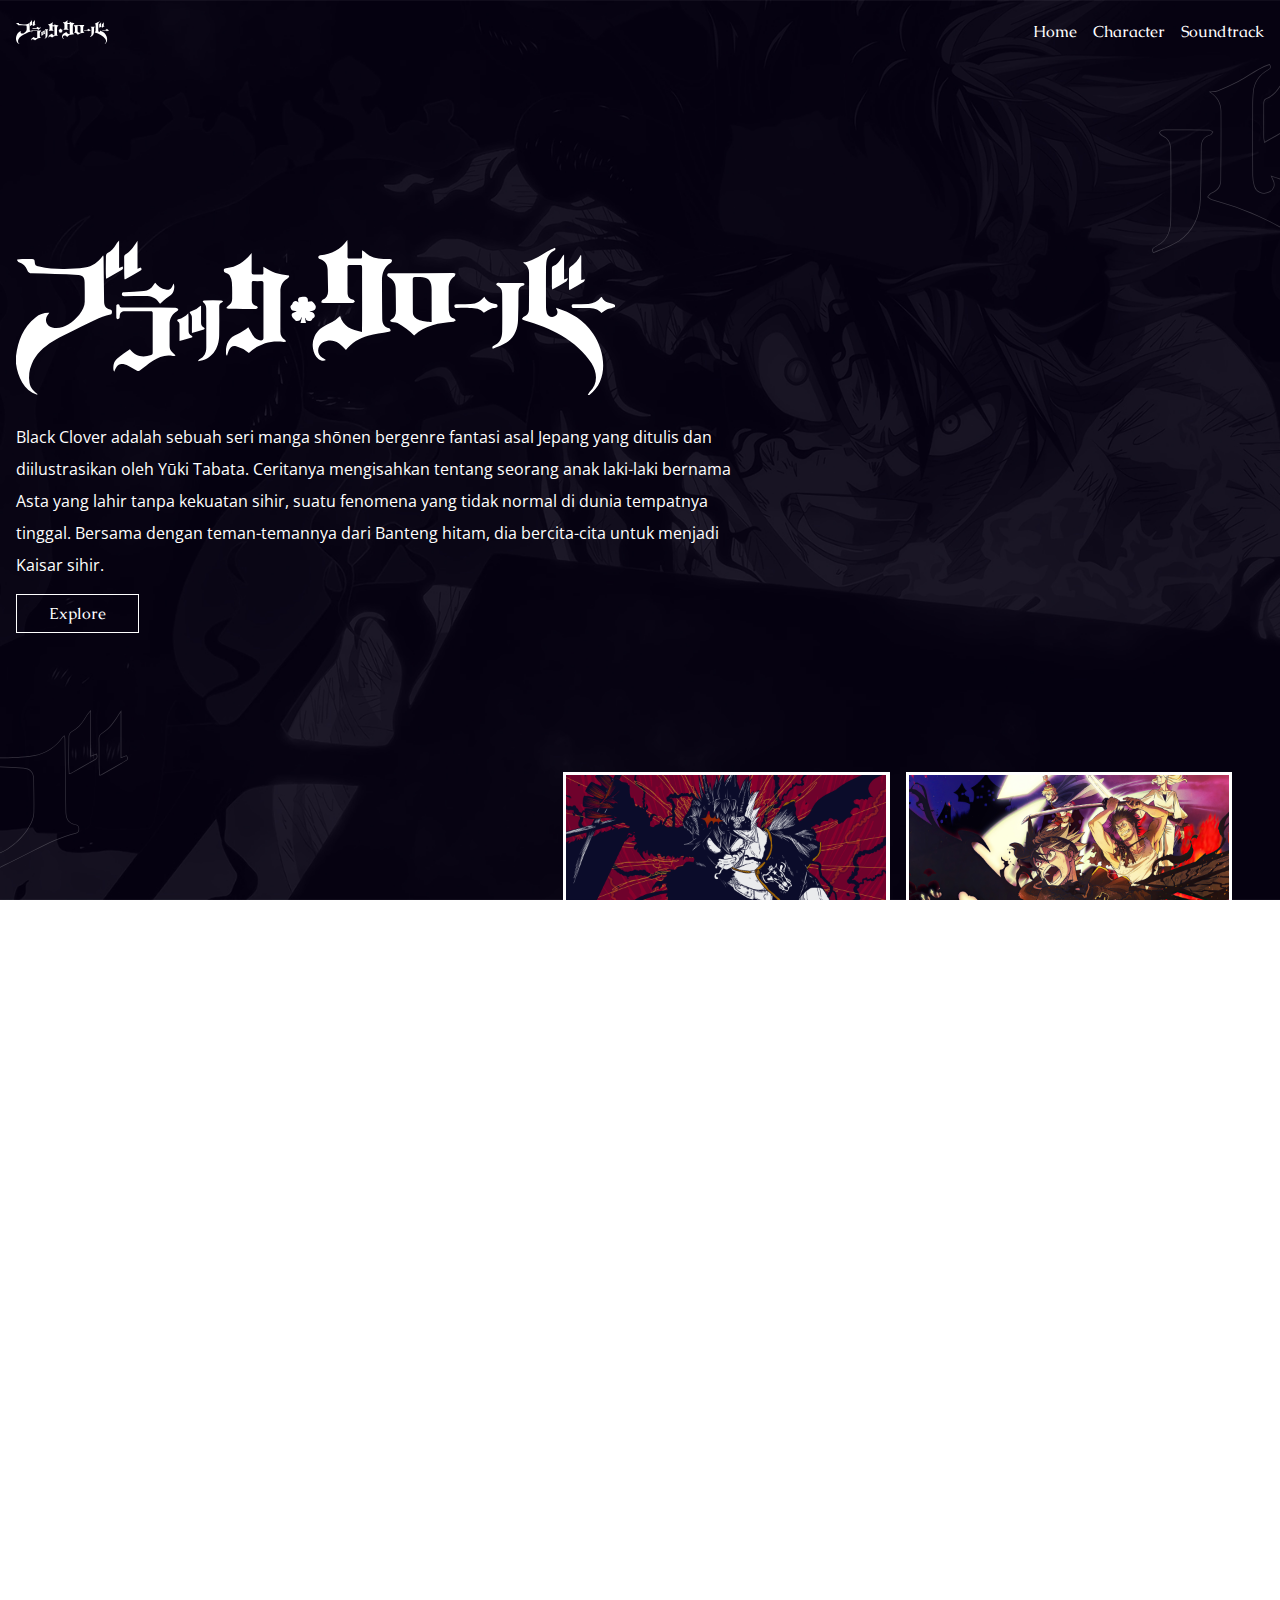
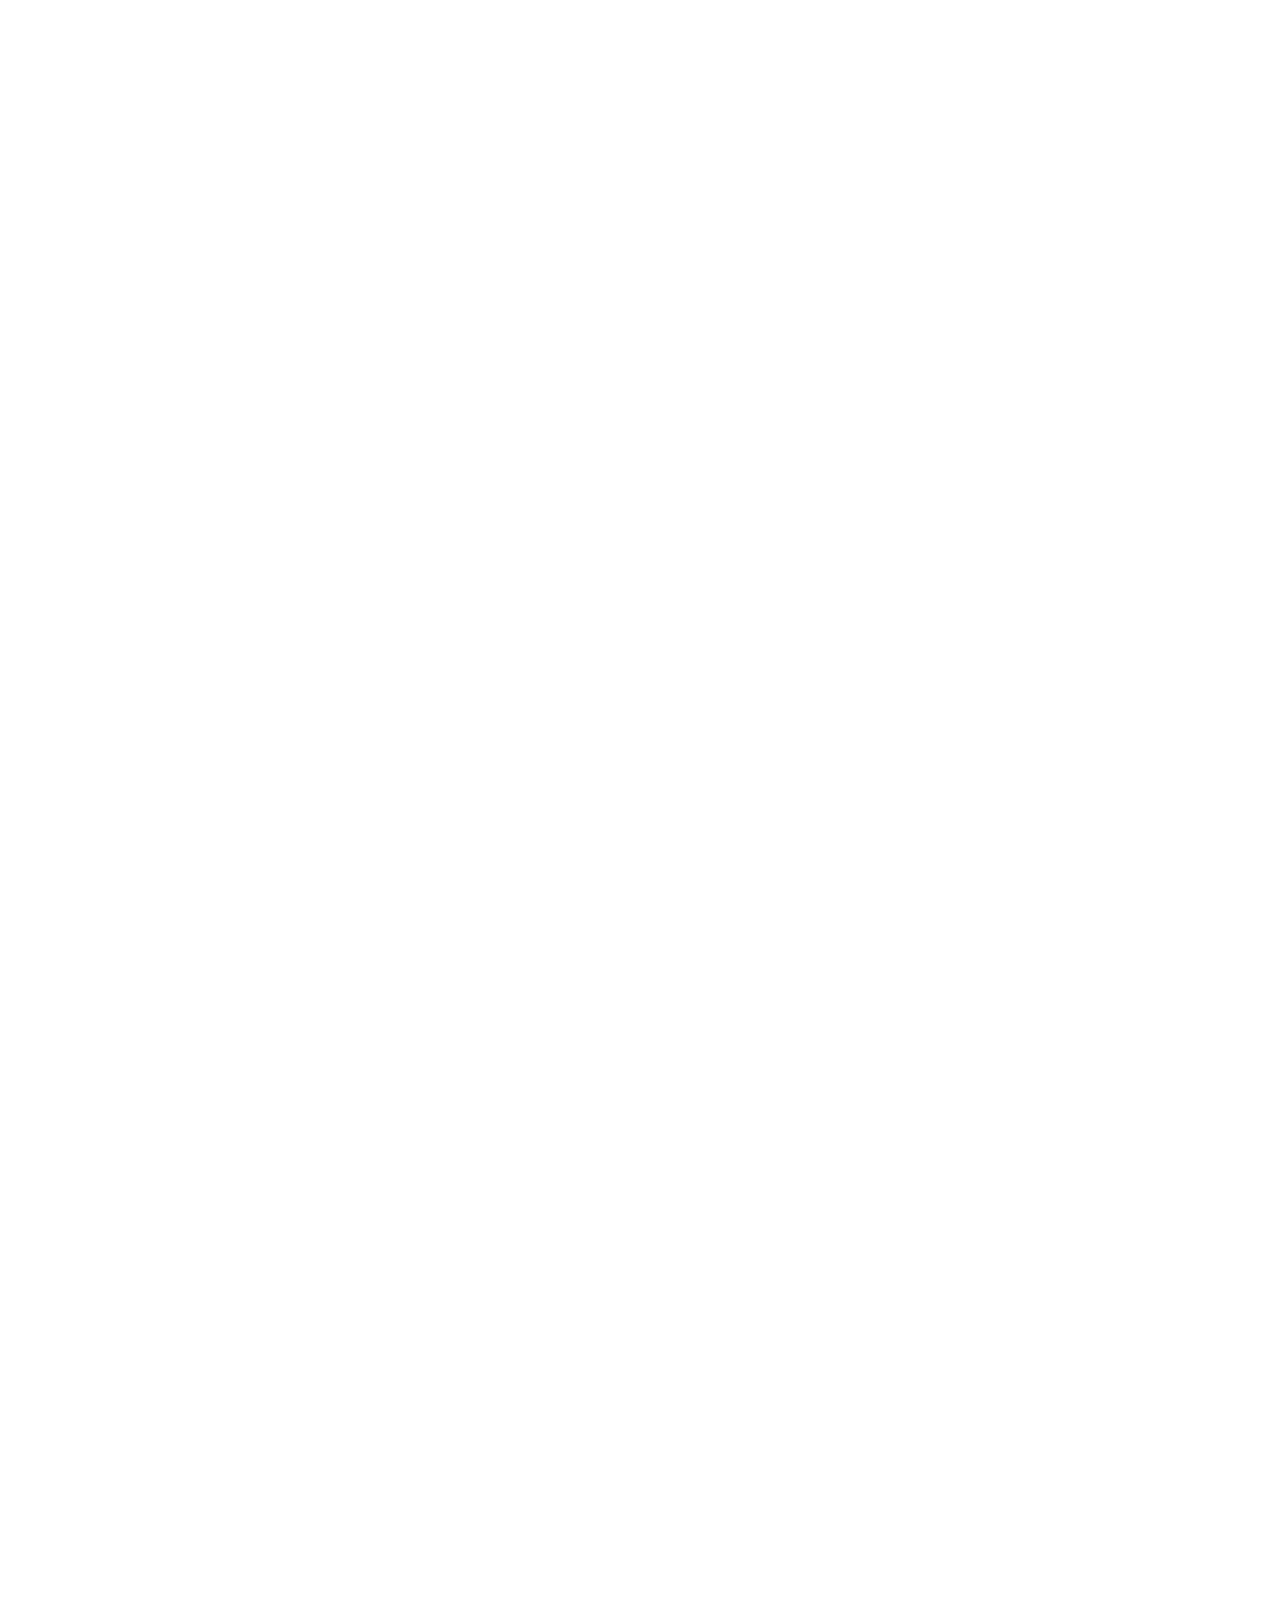
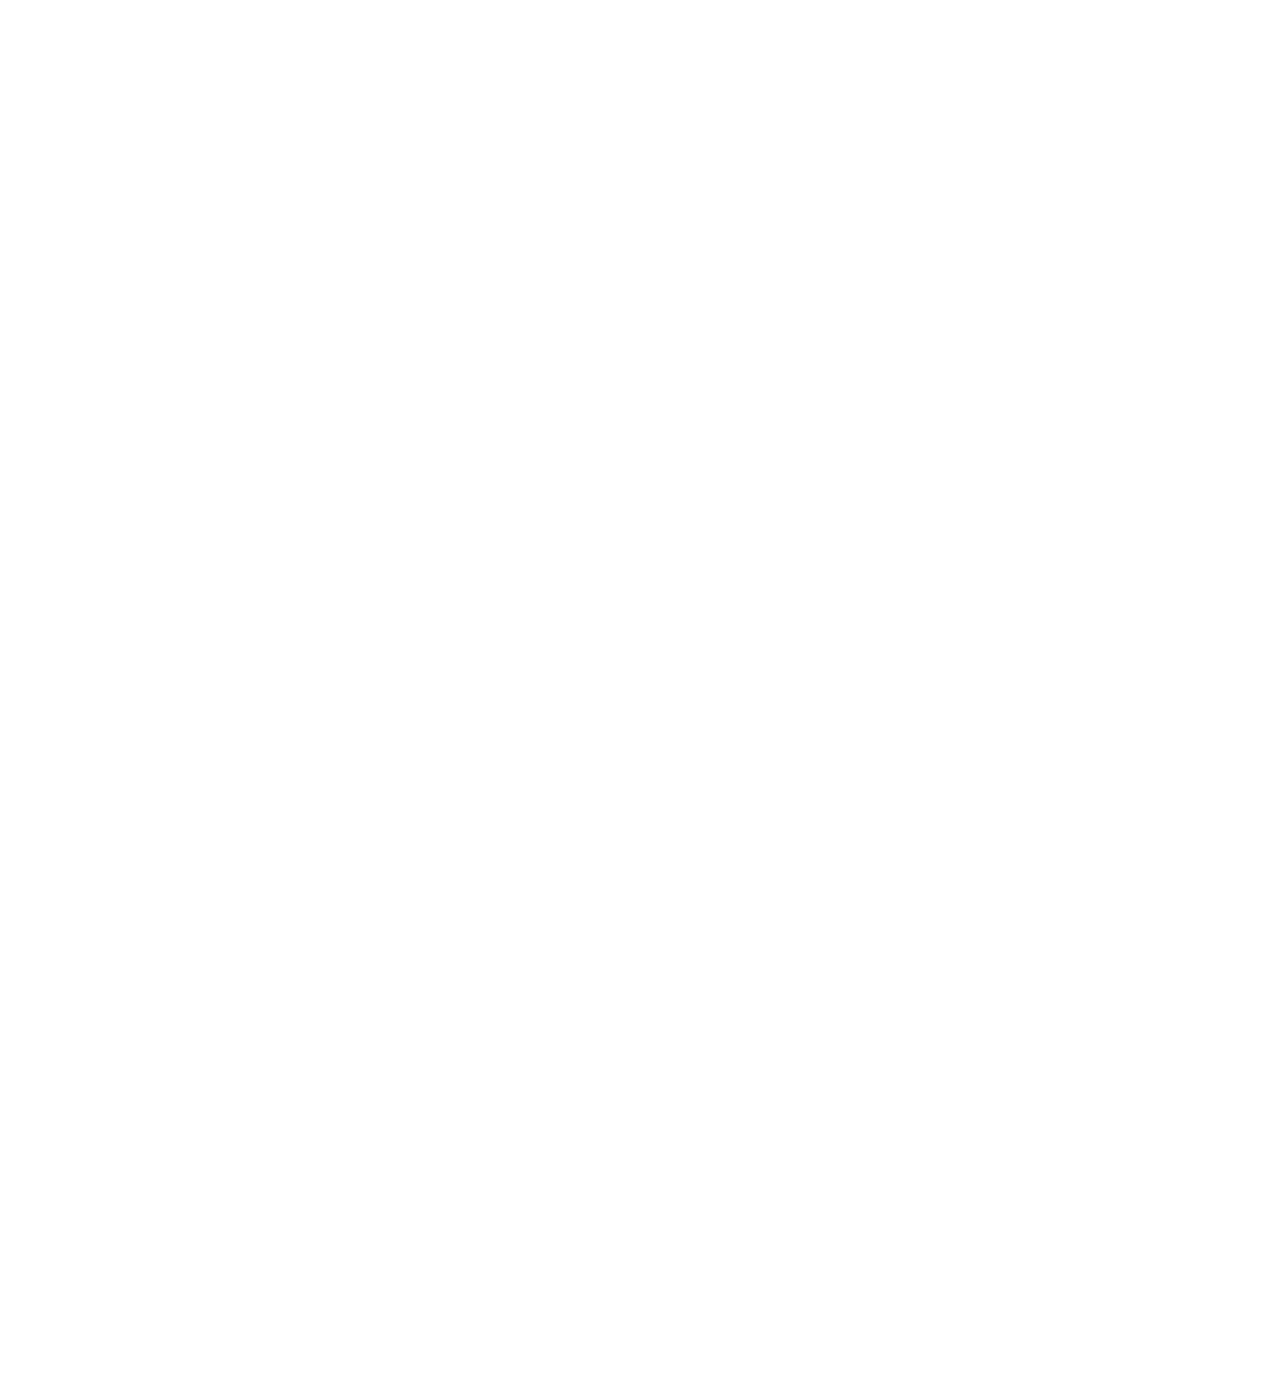
<file: public/index.html>
<!DOCTYPE html>
<html lang="en">
	<head>
		<meta charset="UTF-8" />
		<meta http-equiv="X-UA-Compatible" content="IE=edge" />
		<meta name="viewport" content="width=device-width, initial-scale=1.0" />
		<title>Document</title>
		<link rel="stylesheet" href="./css/styles.css" />
	</head>
	<body>
		<section id="hero" style="background-image: url('./img/hero-1.jpg')">
			<div class="container">
				<nav class="menu">
					<img src="./img/svg/logo-white.svg" alt="logo" class="brand" />
					<input type="checkbox" id="menu-toggle" />
					<label for="menu-toggle" class="menu-label">
						<svg
							xmlns="http://www.w3.org/2000/svg"
							class="menu-icon"
							fill="none"
							viewBox="0 0 24 24"
							stroke="currentColor"
							stroke-width="2">
							<path stroke-linecap="round" stroke-linejoin="round" d="M4 6h16M4 12h16m-7 6h7" />
						</svg>
					</label>
					<ul class="nav-item">
						<li class="nav-link"><a href="#"> Home</a></li>
						<li class="nav-link"><a href="./character.html"> Character</a></li>
						<li class="nav-link"><a href="./soudtrack.html"> Soundtrack</a></li>
					</ul>
				</nav>
				<div class="header">
					<img src="./img/svg/logo-white.svg" alt="" />
					<p>
						Black Clover adalah sebuah seri manga shōnen bergenre fantasi asal Jepang yang ditulis dan
						diilustrasikan oleh Yūki Tabata. Ceritanya mengisahkan tentang seorang anak laki-laki bernama
						Asta yang lahir tanpa kekuatan sihir, suatu fenomena yang tidak normal di dunia tempatnya
						tinggal. Bersama dengan teman-temannya dari Banteng hitam, dia bercita-cita untuk menjadi Kaisar
						sihir.
					</p>
					<a href="#plot">Explore</a>
				</div>
				<img src="./img/svg/Asset 50.svg" alt="" class="ornament" style="right: -5em; top: 4em" />
				<img src="./img/svg/Asset 55.svg" alt="" class="ornament" style="left: -5em; bottom: -20em" />
			</div>
		</section>
		<section>
			<div class="container">
				<div class="gallery">
					<div class="card">
						<div class="card-image" style="background-image: url('./img/image-2.jpg')"></div>
					</div>
					<div class="card">
						<div class="card-image" style="background-image: url('./img/image-3.jpg')"></div>
					</div>
				</div>
				<div id="plot" style="margin-top: 8em">
					<h1 class="title">Story Plot</h1>
					<p class="description">
						Serial anime ini berfokus pada Asta, seorang anak yatim piatu yang ditinggalkan untuk dibesarkan
						di panti asuhan bersama sesama anak yatim piatu bernama Yuno. Setiap orang dilahirkan dengan
						kemampuan untuk memanfaatkan ‘mana’ dalam bentuk kekuatan magis. Namun Asta, tanpa sihir, malah
						berfokus pada kekuatan fisik. Sebaliknya, Yuno terlahir sebagai anak ajaib dengan kekuatan magis
						yang luar biasa dan bakat untuk mengendalikan sihir angin.
						<br /><br />
						Termotivasi oleh keinginan untuk menjadi Raja Penyihir berikutnya, figur otoritas kedua setelah
						raja Kerajaan Semanggi, kedua pemuda itu mengembangkan persaingan persahabatan. Yuno mendapatkan
						grimoire empat daun legendaris yang dipegang oleh Raja Penyihir pertama kerajaan. Grimoire
						berdaun empat adalah grimoire langka, hanya diberikan kepada penyihir paling besar. Asta,
						meskipun kekurangan sihir, memperoleh grimoire lima daun misterius yang berisi pedang elf
						misterius dan anggota ras Iblis tanpa tubuh yang menggunakan anti-sihir langka. Setelah itu, dia
						dan Yuno masing-masing bergabung dengan pasukan Ksatria Sihir sebagai langkah awal untuk
						memenuhi ambisi mereka.
						<br /><br />
						Asta bergabung dengan Banteng Hitam di bawah Yami Sukehiro bersama Noelle Silva sementara Yuno
						menjadi anggota Fajar Emas, memulai berbagai petualangan sambil bersaing dengan kelompok
						ekstremis bernama Mata Matahari Tengah Malam yang kepemimpinannya dimanipulasi oleh Iblis dalam
						membalas ketidakadilan yang dilakukan melawan Peri oleh Kerajaan Semanggi pada saat
						pendiriannya. Ksatria Sihir kemudian menghadapi Triad Gelap Kerajaan Spade, dengan Asta dan Yuno
						mempelajari pengaruh Iblis mereka dalam kehidupan mereka dan rencana Triad Kegelapan untuk
						sepenuhnya mewujudkan Iblis ke dunia mereka.
					</p>
				</div>
			</div>
		</section>
		<section>
			<div class="container">
				<div id="video">
					<h1 class="title">Anime Trailer</h1>
					<p class="description">
						Animasi video asli yang diproduksi oleh Xebec Zwei yang didasarkan pada seri tersebut
						ditampilkan di Jump Festa 2016 antara 27 November dan 18 Desember 2016. Itu dibundel dengan
						volume ke-11 dari manga, yang dirilis pada 2 Mei 2017. Animasi video orisinal kedua ditampilkan
						di 2018 Jump Festa. Kemudian dirilis dalam bentuk DVD bersama My Hero Academia and Food Wars!:
						Shokugeki no Soma dibundel dengan volume masa depan dari manga masing-masing, seperti itu
						diumumkan pada acara Jump Special Anime Festa.
					</p>
					<iframe
						class="video-frame"
						src="https://www.youtube.com/embed/hv3WO5c9WEs"
						title="YouTube video player"
						frameborder="0"></iframe>
					<img src="./img/svg/Asset 51-black.svg" alt="" class="ornament" style="left: -9em; top: 0em" />
				</div>
			</div>
		</section>
		<section>
			<div class="container">
				<div id="anime">
					<h1 class="title">Anime</h1>
					<p class="description">
						Animasi video asli yang diproduksi oleh Xebec Zwei yang didasarkan pada seri ini ditampilkan di
						Jump Festa 2016 antara 27 November dan 18 Desember 2016. Ini dibundel dengan volume ke-11 manga,
						yang dirilis pada 2 Mei 2017. Animasi video orisinal kedua ditampilkan di Jump Festa 2018. Itu
						kemudian dirilis pada rilis DVD bersama My Hero Academia dan Food Wars!: Shokugeki no Soma yang
						dibundel dengan volume masa depan dari manga masing-masing, seperti yang diumumkan pada acara
						Jump Special Anime Festa.
						<br /><br />
						Pada acara Black Clover Jump Festa pada tanggal 18 Desember 2016, adaptasi serial televisi anime
						oleh Pierrot diumumkan. Ini disutradarai oleh Tatsuya Yoshihara, dengan Kazuyuki Fudeyasu
						menulis skrip, Itsuko Takeda melakukan desain karakter, dan Minako Seki menyusun musik. Serial
						ini ditayangkan mulai 3 Oktober 2017 hingga 30 Maret 2021, dengan dua musim pertama
						masing-masing terdiri dari 51 episode. Musim 3 tayang perdana pada 1 Oktober 2019. Anime telah
						disiarkan tanpa gangguan besar hingga akhir April 2020, ketika diumumkan bahwa episode mendatang
						akan ditunda berdasarkan penundaan produksi studio yang disebabkan oleh pandemi COVID-19.
						<br /><br />
						Penyiaran dan distribusi episode 133 dan seterusnya ditunda dan sebagai gantinya, episode
						pertama dari seri ini disiarkan ulang pada 5 Mei 2020. Serial ini dilanjutkan pada 7 Juli 2020.
						Pada Februari 2021, diumumkan bahwa Black Clover akan berakhir siarannya di episode 170 pada
						tanggal 30 Maret 2021, diikuti dengan "pengumuman penting". Crunchyroll telah menyiarkan serial
						tersebut, sementara Funimation memproduksi sulih suara bahasa Inggris sebagai bagian dari
						program SimulDub saat ditayangkan. Blok pemrograman Toonami Adult Swim menayangkan perdana dub
						bahasa Inggris pada 2 Desember 2017.
						<br /><br />
						Serial ini ditambahkan ke layanan streaming Hulu. Sony Pictures UK dan Funimation merilis bagian
						pertama dari seri video rumahan di Inggris dan Irlandia, dengan bagian selanjutnya dirilis oleh
						Manga Entertainment. Universal Sony mengklasifikasikan bagian pertama dari seri untuk rilis di
						Australia dan Selandia Baru, atas nama Funimation, dengan Madman Entertainment merilis bagian
						berikutnya. Black Clover pertama tersedia di Netflix India dengan audio Jepang dan teks bahasa
						Inggris pada 23 Februari 2021. Animasi net orisinal pendek berjudul Squishy! Black Clover
						(むぎゅっと！ブラッククローバー, Mugyutto! Burakku Kurōbā), diproduksi oleh DLE dan disutradarai
						oleh Tsukasa Nishiyama, mulai ditayangkan di dTV pada 1 Juli 2019. Lagu pembuka untuk film
						pendek ini adalah "POSSIBLE" oleh Gakuto Kajiwara dan Nobunaga Shimazaki, dengan nama
						"Semanggi×Semanggi". Crunchyroll membuat film pendek tersedia secara internasional pada 31
						Desember 2019.
					</p>
					<img src="./img/svg/Asset 54-black.svg" alt="" class="ornament" style="right: -9em; top: 0em" />
					<img src="./img/svg/Asset 50-black.svg" alt="" class="ornament" style="left: -9em; bottom: 0em" />
				</div>
			</div>
		</section>
		<section>
			<div class="container">
				<div id="character">
					<h1 class="title">Character</h1>
					<p class="description">
						Seri manga dan anime Black Clover menampilkan banyak karakter fiksi dibuat oleh Yūki Tabata.
						Black Clover berfokus pada perjalanan Asta untuk menjadi raja penyihir di dunia di mana setiap
						orang memiliki sihir, sedangkan Asta tidak memilikinya.
					</p>
					<div class="character-grid">
						<div
							class="character-card"
							style="
								background-image: linear-gradient(to bottom, rgba(0, 0, 0, 0), rgba(0, 0, 0, 0.9)),
									url('./img/character/asta.jpg');
							">
							<div class="content">
								<h1>Asta</h1>
								<p>
									Asta adalah anak yatim piatu yang dibesarkan di bawah asuhan sebuah gereja di Hage
									setelah ibunya meninggalkannya di depan pintu gereja. Setelah berusia 15 tahun, Asta
									menerima grimoire semanggi berdaun lima dengan iblis Anti Sihir di dalamnya.
								</p>
							</div>
						</div>
						<div
							class="character-card"
							style="
								background-image: linear-gradient(to bottom, rgba(0, 0, 0, 0), rgba(0, 0, 0, 0.9)),
									url('./img/character/yuno.jpg');
							">
							<div class="content">
								<h1>Yuno Grinberryall</h1>
								<p>
									Yuno adalah seorang yatim piatu yang ditinggalkan di bawah perawatan sebuah gereja
									di Hage setelah jatuhnya House Grinberryall. Dia menggunakan grimoire semanggi
									berdaun empat dan merupakan pasukan Ksatria Sihir dari Fajar Emas Kerajaan Semanggi.
								</p>
							</div>
						</div>
						<div
							class="character-card"
							style="
								background-image: linear-gradient(to bottom, rgba(0, 0, 0, 0), rgba(0, 0, 0, 0.9)),
									url('./img/character/noelle.webp');
							">
							<div class="content">
								<h1>Noelle Silva</h1>
								<p>
									Noelle Silva adalah seorang wanita bangsawan dan putri kedua dari Keluarga Kerajaan
									Semanggi Silva, salah satu keluarga kerajaannya. Dia juga merupakan Ksatria Sihir
									Junior Kelas 3 dari Banteng Hitam dan pasukan Ksatria Kerajaan.
								</p>
							</div>
						</div>
					</div>
				</div>
			</div>
		</section>
		<footer>
			<div class="container">
				<div class="footer">
					<div class="footer-right">
						<img src="./img/svg/logo-white.svg" alt="" class="brand" />
						<p>
							Black Clover adalah sebuah seri manga shōnen bergenre fantasi asal Jepang yang ditulis dan
							diilustrasikan oleh Yūki Tabata. Ceritanya mengisahkan tentang seorang anak laki-laki
							bernama Asta yang lahir tanpa kekuatan sihir, suatu fenomena yang tidak normal di dunia
							tempatnya tinggal.
						</p>
					</div>
					<div class="nav-item">
						<li><p>Navigation</p></li>
						<li class="nav-link"><a href="./index.html">Home</a></li>
						<li class="nav-link"><a href="./character.html">Character</a></li>
						<li class="nav-link"><a href="./soudtrack.html">Soundtrack</a></li>
					</div>
				</div>
			</div>
		</footer>
	</body>
</html>
</file>
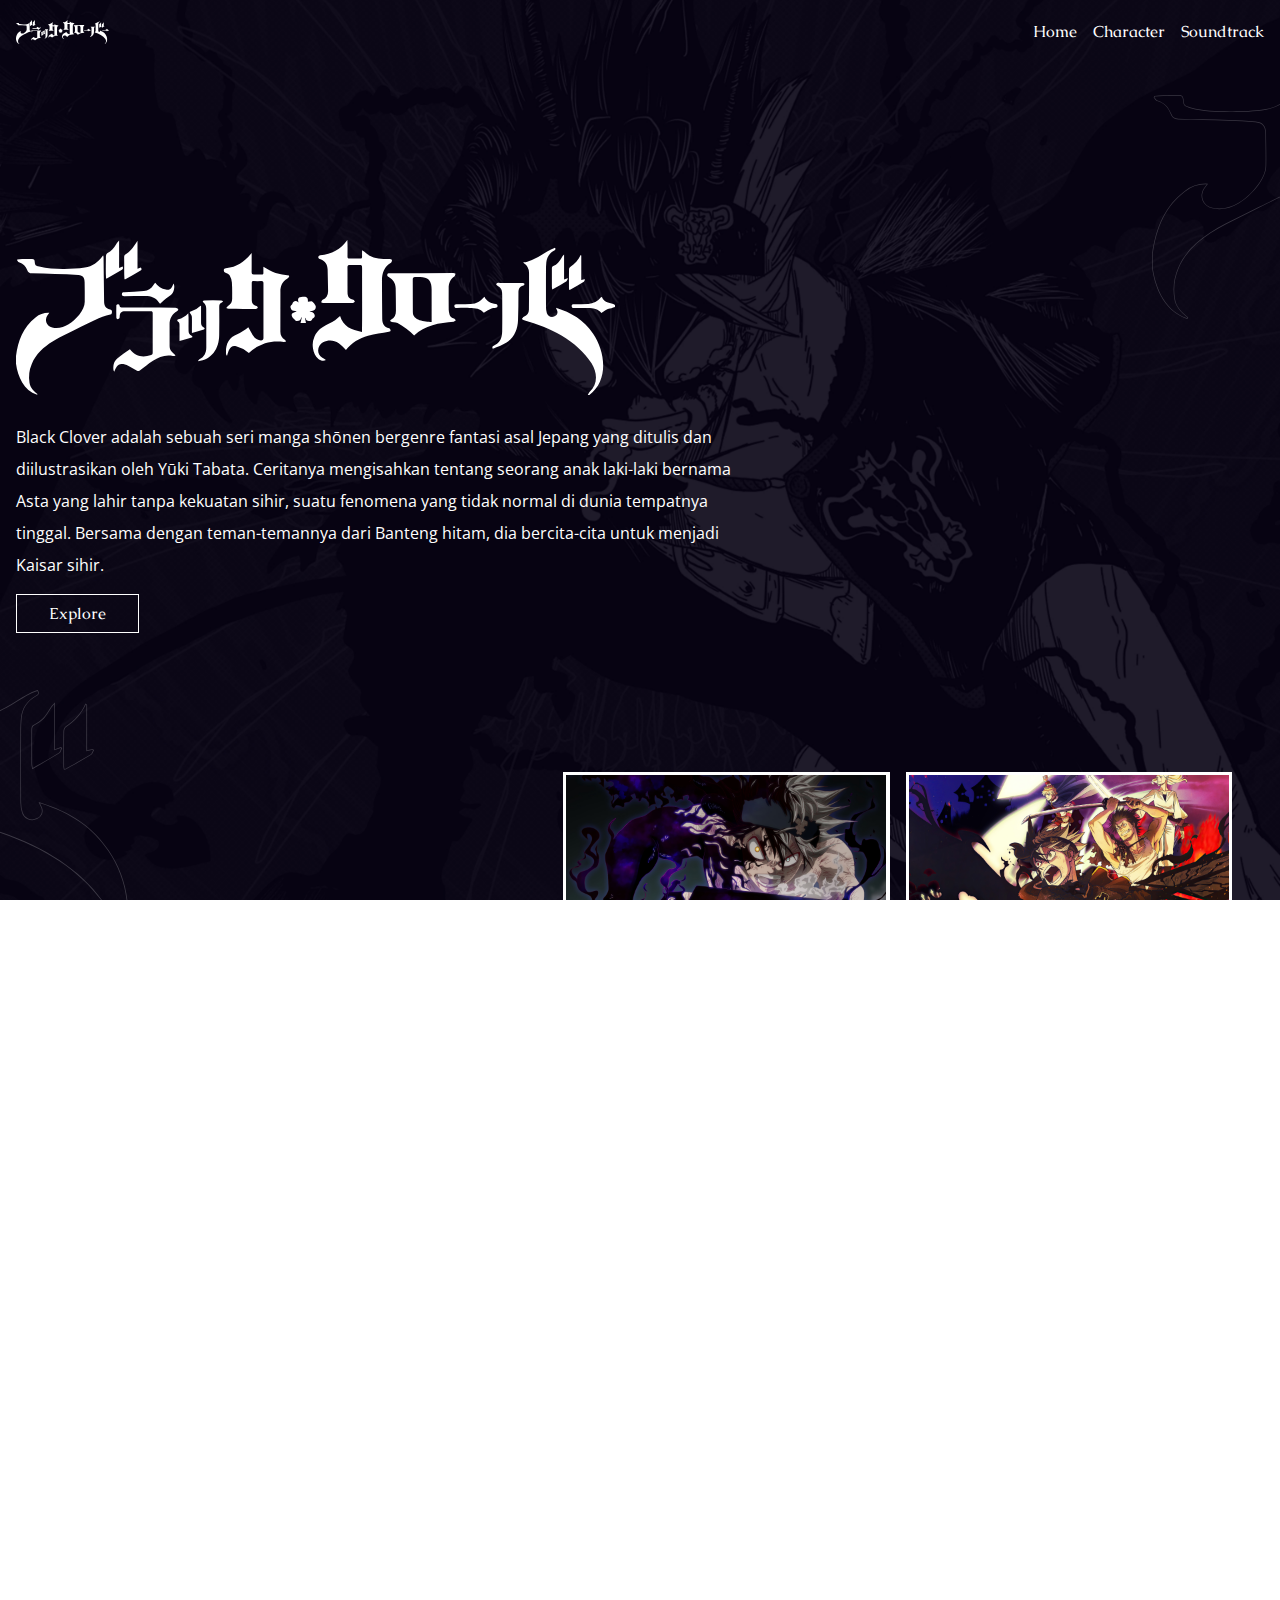
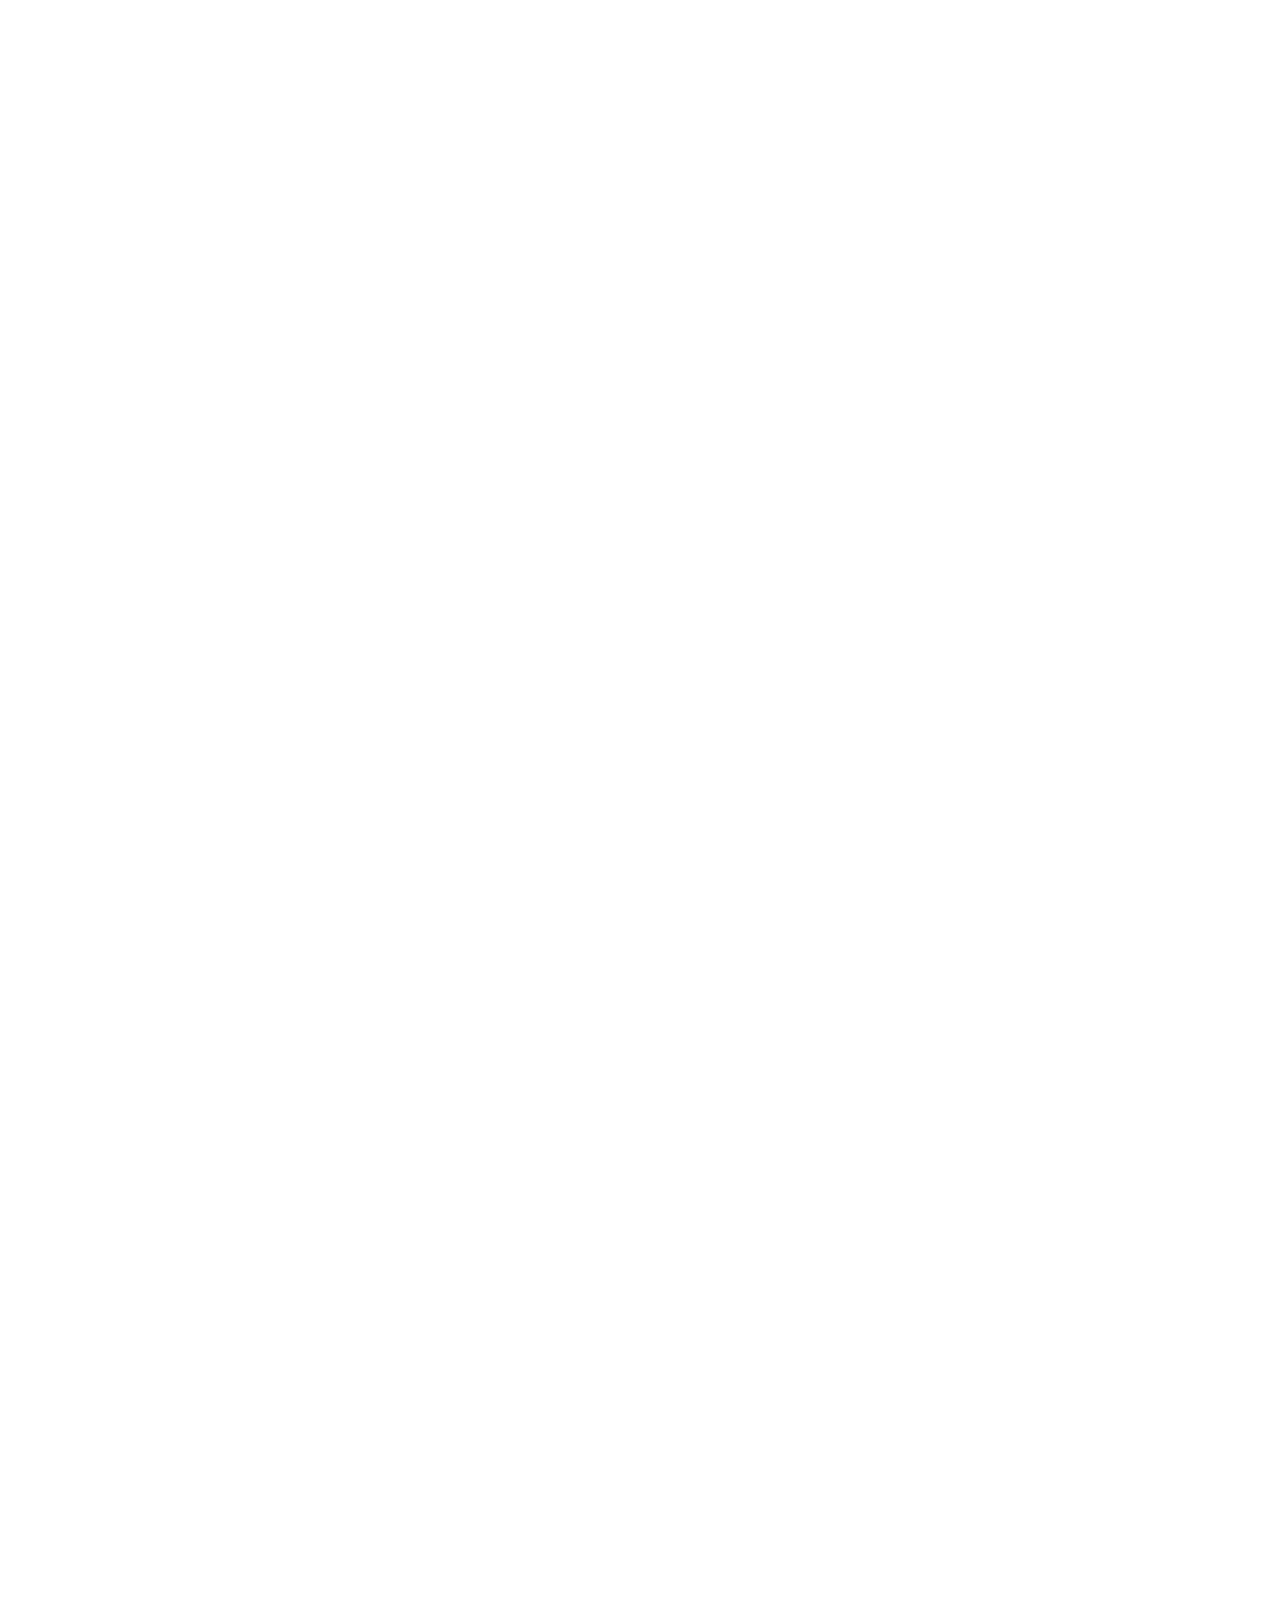
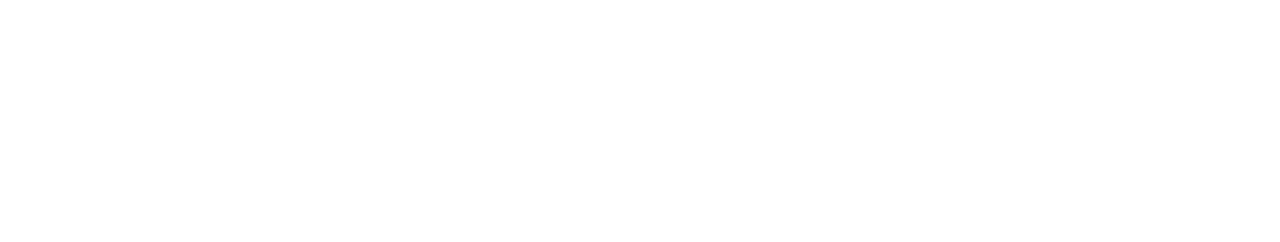
<file: public/character.html>
<!DOCTYPE html>
<html lang="en">
	<head>
		<meta charset="UTF-8" />
		<meta http-equiv="X-UA-Compatible" content="IE=edge" />
		<meta name="viewport" content="width=device-width, initial-scale=1.0" />
		<title>Document</title>
		<link rel="stylesheet" href="./css/styles.css" />
	</head>
	<body>
		<section id="hero" style="background-image: url('./img/hero-2.jpg')">
			<div class="container">
				<nav class="menu">
					<img src="./img/svg/logo-white.svg" alt="logo" class="brand" />
					<input type="checkbox" id="menu-toggle" />
					<label for="menu-toggle" class="menu-label">
						<svg
							xmlns="http://www.w3.org/2000/svg"
							class="menu-icon"
							fill="none"
							viewBox="0 0 24 24"
							stroke="currentColor"
							stroke-width="2">
							<path stroke-linecap="round" stroke-linejoin="round" d="M4 6h16M4 12h16m-7 6h7" />
						</svg>
					</label>
					<ul class="nav-item">
						<li class="nav-link"><a href="./index.html"> Home</a></li>
						<li class="nav-link"><a href="#"> Character</a></li>
						<li class="nav-link"><a href="./soudtrack.html"> Soundtrack</a></li>
					</ul>
				</nav>
				<div class="header">
					<img src="./img/svg/logo-white.svg" alt="" />
					<p>
						Black Clover adalah sebuah seri manga shōnen bergenre fantasi asal Jepang yang ditulis dan
						diilustrasikan oleh Yūki Tabata. Ceritanya mengisahkan tentang seorang anak laki-laki bernama
						Asta yang lahir tanpa kekuatan sihir, suatu fenomena yang tidak normal di dunia tempatnya
						tinggal. Bersama dengan teman-temannya dari Banteng hitam, dia bercita-cita untuk menjadi Kaisar
						sihir.
					</p>
					<a href="#character">Explore</a>
				</div>
				<img src="./img/svg/Asset 50.svg" alt="" class="ornament" style="left: -5em; bottom: -20em" />
				<img src="./img/svg/Asset 55.svg" alt="" class="ornament" style="right: -5em; top: 4em" />
			</div>
		</section>
		<section>
			<div class="container">
				<div class="gallery">
					<div class="card">
						<div class="card-image" style="background-image: url('./img/image-1.jpg')"></div>
					</div>
					<div class="card">
						<div class="card-image" style="background-image: url('./img/image-3.jpg')"></div>
					</div>
				</div>
				<div id="character">
					<h1 class="title">Character</h1>
					<p class="description">
						Seri manga dan anime Black Clover menampilkan banyak karakter fiksi dibuat oleh Yūki Tabata.
						Black Clover berfokus pada perjalanan Asta untuk menjadi raja penyihir di dunia di mana setiap
						orang memiliki sihir, sedangkan Asta tidak memilikinya.
					</p>
					<div class="character-grid">
						<div
							class="character-card"
							style="
								background-image: linear-gradient(to bottom, rgba(0, 0, 0, 0), rgba(0, 0, 0, 0.9)),
									url('./img/character/asta.jpg');
							">
							<div class="content">
								<h1>Asta</h1>
								<p>
									Asta adalah anak yatim piatu yang dibesarkan di bawah asuhan sebuah gereja di Hage
									setelah ibunya meninggalkannya di depan pintu gereja. Setelah berusia 15 tahun, Asta
									menerima grimoire semanggi berdaun lima dengan iblis Anti Sihir di dalamnya.
								</p>
							</div>
						</div>
						<div
							class="character-card"
							style="
								background-image: linear-gradient(to bottom, rgba(0, 0, 0, 0), rgba(0, 0, 0, 0.9)),
									url('./img/character/yuno.jpg');
							">
							<div class="content">
								<h1>Yuno Grinberryall</h1>
								<p>
									Yuno adalah seorang yatim piatu yang ditinggalkan di bawah perawatan sebuah gereja
									di Hage setelah jatuhnya House Grinberryall. Dia menggunakan grimoire semanggi
									berdaun empat dan merupakan pasukan Ksatria Sihir dari Fajar Emas Kerajaan Semanggi.
								</p>
							</div>
						</div>
						<div
							class="character-card"
							style="
								background-image: linear-gradient(to bottom, rgba(0, 0, 0, 0), rgba(0, 0, 0, 0.9)),
									url('./img/character/noelle.webp');
							">
							<div class="content">
								<h1>Noelle Silva</h1>
								<p>
									Noelle Silva adalah seorang wanita bangsawan dan putri kedua dari Keluarga Kerajaan
									Semanggi Silva, salah satu keluarga kerajaannya. Dia juga merupakan Ksatria Sihir
									Junior Kelas 3 dari Banteng Hitam dan pasukan Ksatria Kerajaan.
								</p>
							</div>
						</div>
					</div>
				</div>
				<img src="./img/svg/Asset 51-black.svg" alt="" class="ornament" style="left: -9em; bottom: 0em" />
			</div>
		</section>
		<section>
			<div class="container">
				<div id="review">
					<h1 class="title">Character Review</h1>
					<div class="review">
						<h2>Asta</h2>
						<p class="description">
							Asta 「アスタ Asuta」adalah anak yatim piatu yang dibesarkan di bawah asuhan sebuah gereja
							di Hage setelah ibunya meninggalkannya di depan pintu gereja. Setelah berusia 15 tahun, Asta
							menerima grimoire semanggi berdaun lima dengan iblis Anti Sihir di dalamnya. Dia bergabung
							dengan pasukan Banteng Hitam Kerajaan Semanggi dari Ksatria Sihir dan menjadi Ksatria Sihir
							Junior Kelas 3 dan untuk sementara menjadi Ksatria Kerajaan.
						</p>
						<div class="quote">
							<blockquote>
								“Aku selalu membenci kenyataan bahwa aku tak diberkati kekuatan apapun, namun aku sangat
								bersyukur karena diberkati rekan tim yang luarbiasa”
								<br />
								-- Asta
							</blockquote>
						</div>
					</div>
					<div class="review">
						<h2>Yuno Grinberryall</h2>
						<p class="description">
							Yuno Grinberryall adalah seorang yatim piatu yang ditinggalkan di bawah perawatan sebuah
							gereja di Hage setelah jatuhnya House Grinberryall, mantan keluarga kerajaan Kerajaan Spade.
							Dia menggunakan grimoire semanggi berdaun empat dan merupakan pasukan Ksatria Sihir dari
							Fajar Emas Kerajaan Semanggi dan Ksatria Kerajaan. Dia kemudian dipromosikan menjadi wakil
							kapten Fajar Emas.
						</p>
						<div class="quote">
							<blockquote>
								"Aku sangat membenci jika harus kalah dari orang lain”
								<br />
								-- Yuno Grinberryall
							</blockquote>
						</div>
					</div>
					<div class="review">
						<h2>Noelle Silva</h2>
						<p class="description">
							adalah seorang wanita bangsawan dan putri kedua dari Keluarga Kerajaan Semanggi Silva, salah
							satu keluarga kerajaannya. Dia juga merupakan Ksatria Sihir Junior Kelas 3 dari Banteng
							Hitam dan pasukan Ksatria Kerajaan.
						</p>
						<div class="quote">
							<blockquote>
								"Kalau dia bisa, aku pasti bisa juga menjadi lebih kuat”
								<br />
								-- Noelle Silva
							</blockquote>
						</div>
					</div>
				</div>
			</div>
		</section>
		<section>
			<div class="container">
				<div id="other-chara">
					<h1 class="title">Other character</h1>
					<table class="table">
						<tr>
							<th>Nama</th>
							<th>House</th>
						</tr>
						<tr>
							<td>Augustus Kira Clover XIII</td>
							<td>House Kira</td>
						</tr>
						<tr>
							<td>Damnatio Kira</td>
							<td>House Kira</td>
						</tr>
						<tr>
							<td>Finesse Calmreich</td>
							<td>House Kira</td>
						</tr>
						<tr>
							<td>Acier Silva</td>
							<td>House Silva</td>
						</tr>
						<tr>
							<td>Nozel Silva</td>
							<td>House Silva</td>
						</tr>
						<tr>
							<td>Nebra Silva</td>
							<td>House Silva</td>
						</tr>
						<tr>
							<td>Solid Silva</td>
							<td>House Silva</td>
						</tr>
					</table>
					<img src="./img/svg/Asset 54-black.svg" alt="" class="ornament" style="right: -9em; top: 0em" />
					<img src="./img/svg/Asset 50-black.svg" alt="" class="ornament" style="left: -9em; bottom: 0em" />
				</div>
			</div>
		</section>
		<footer>
			<div class="container">
				<div class="footer">
					<div class="footer-right">
						<img src="./img/svg/logo-white.svg" alt="" class="brand" />
						<p>
							Black Clover adalah sebuah seri manga shōnen bergenre fantasi asal Jepang yang ditulis dan
							diilustrasikan oleh Yūki Tabata. Ceritanya mengisahkan tentang seorang anak laki-laki
							bernama Asta yang lahir tanpa kekuatan sihir, suatu fenomena yang tidak normal di dunia
							tempatnya tinggal.
						</p>
					</div>
					<div class="nav-item">
						<li><p>Navigation</p></li>
						<li class="nav-link"><a href="./index.html">Home</a></li>
						<li class="nav-link"><a href="./character.html">Character</a></li>
						<li class="nav-link"><a href="./soudtrack.html">Soundtrack</a></li>
					</div>
				</div>
			</div>
		</footer>
	</body>
</html>
</file>
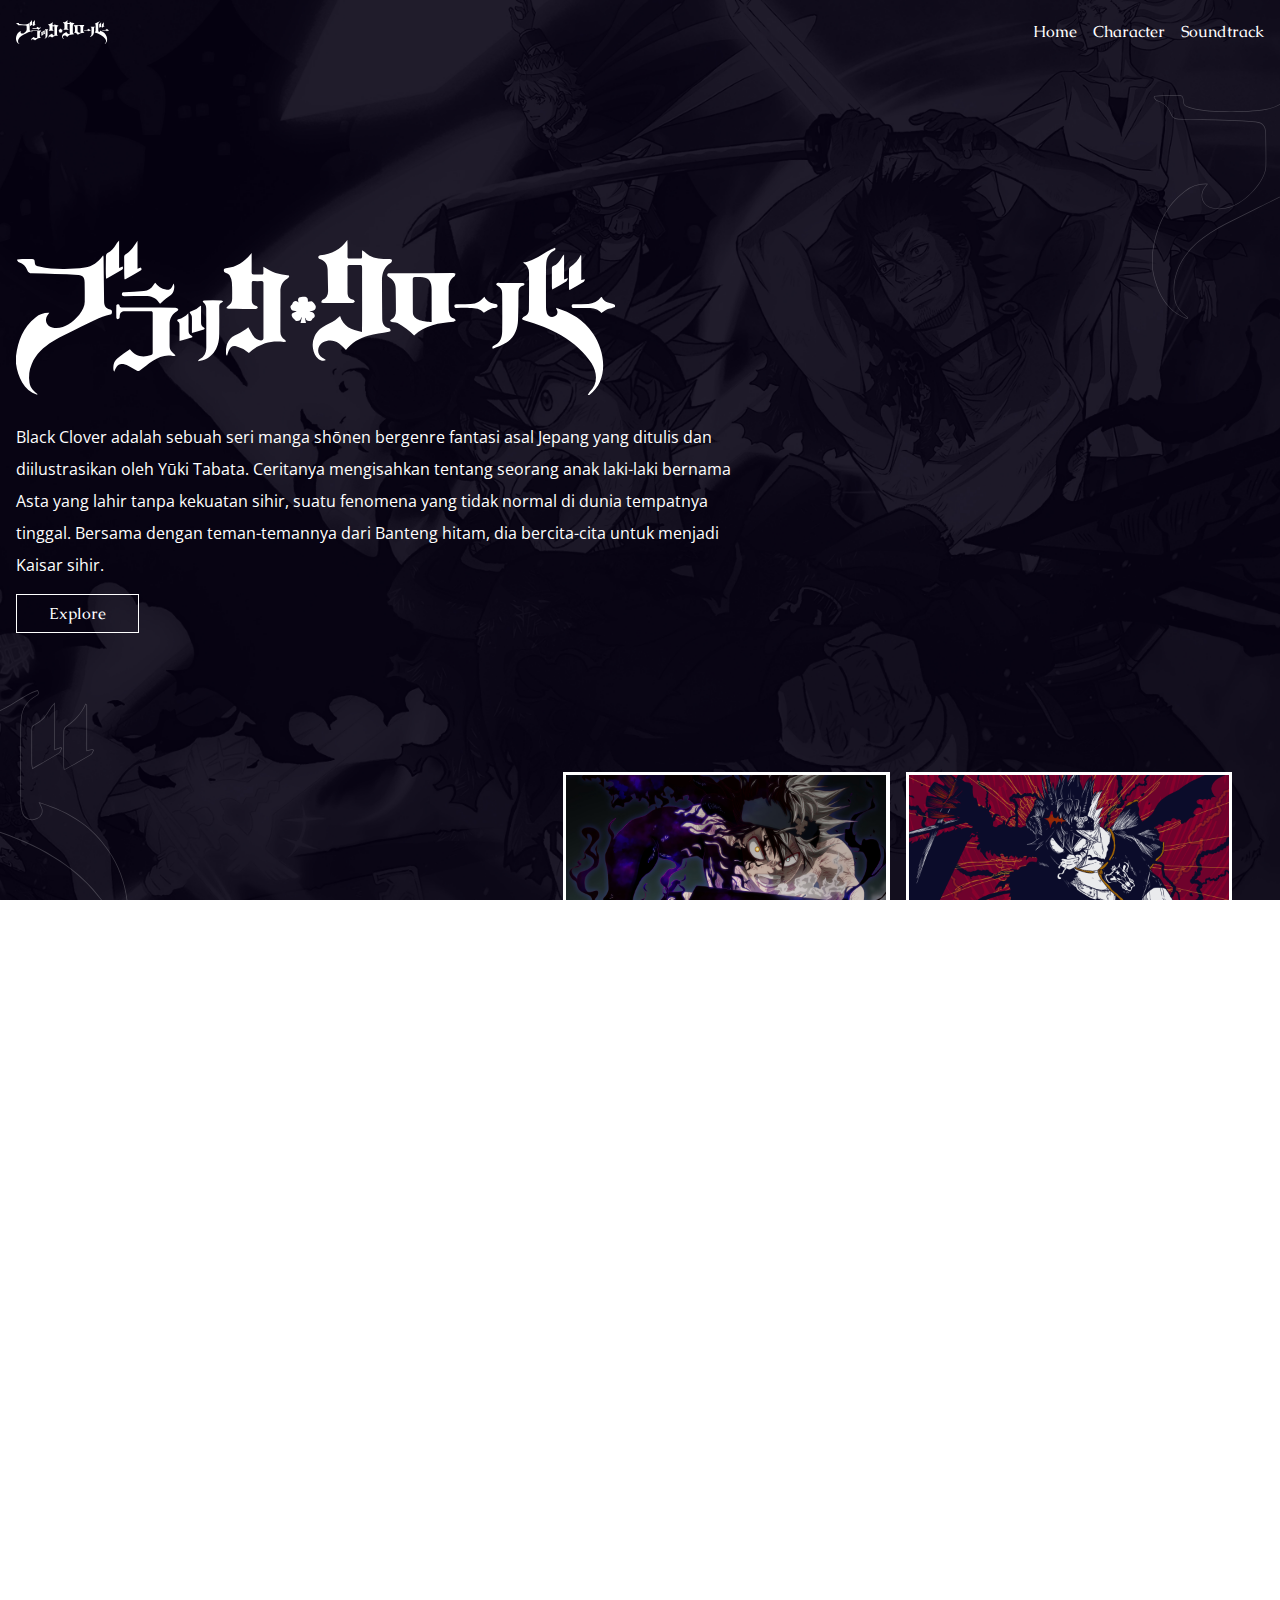
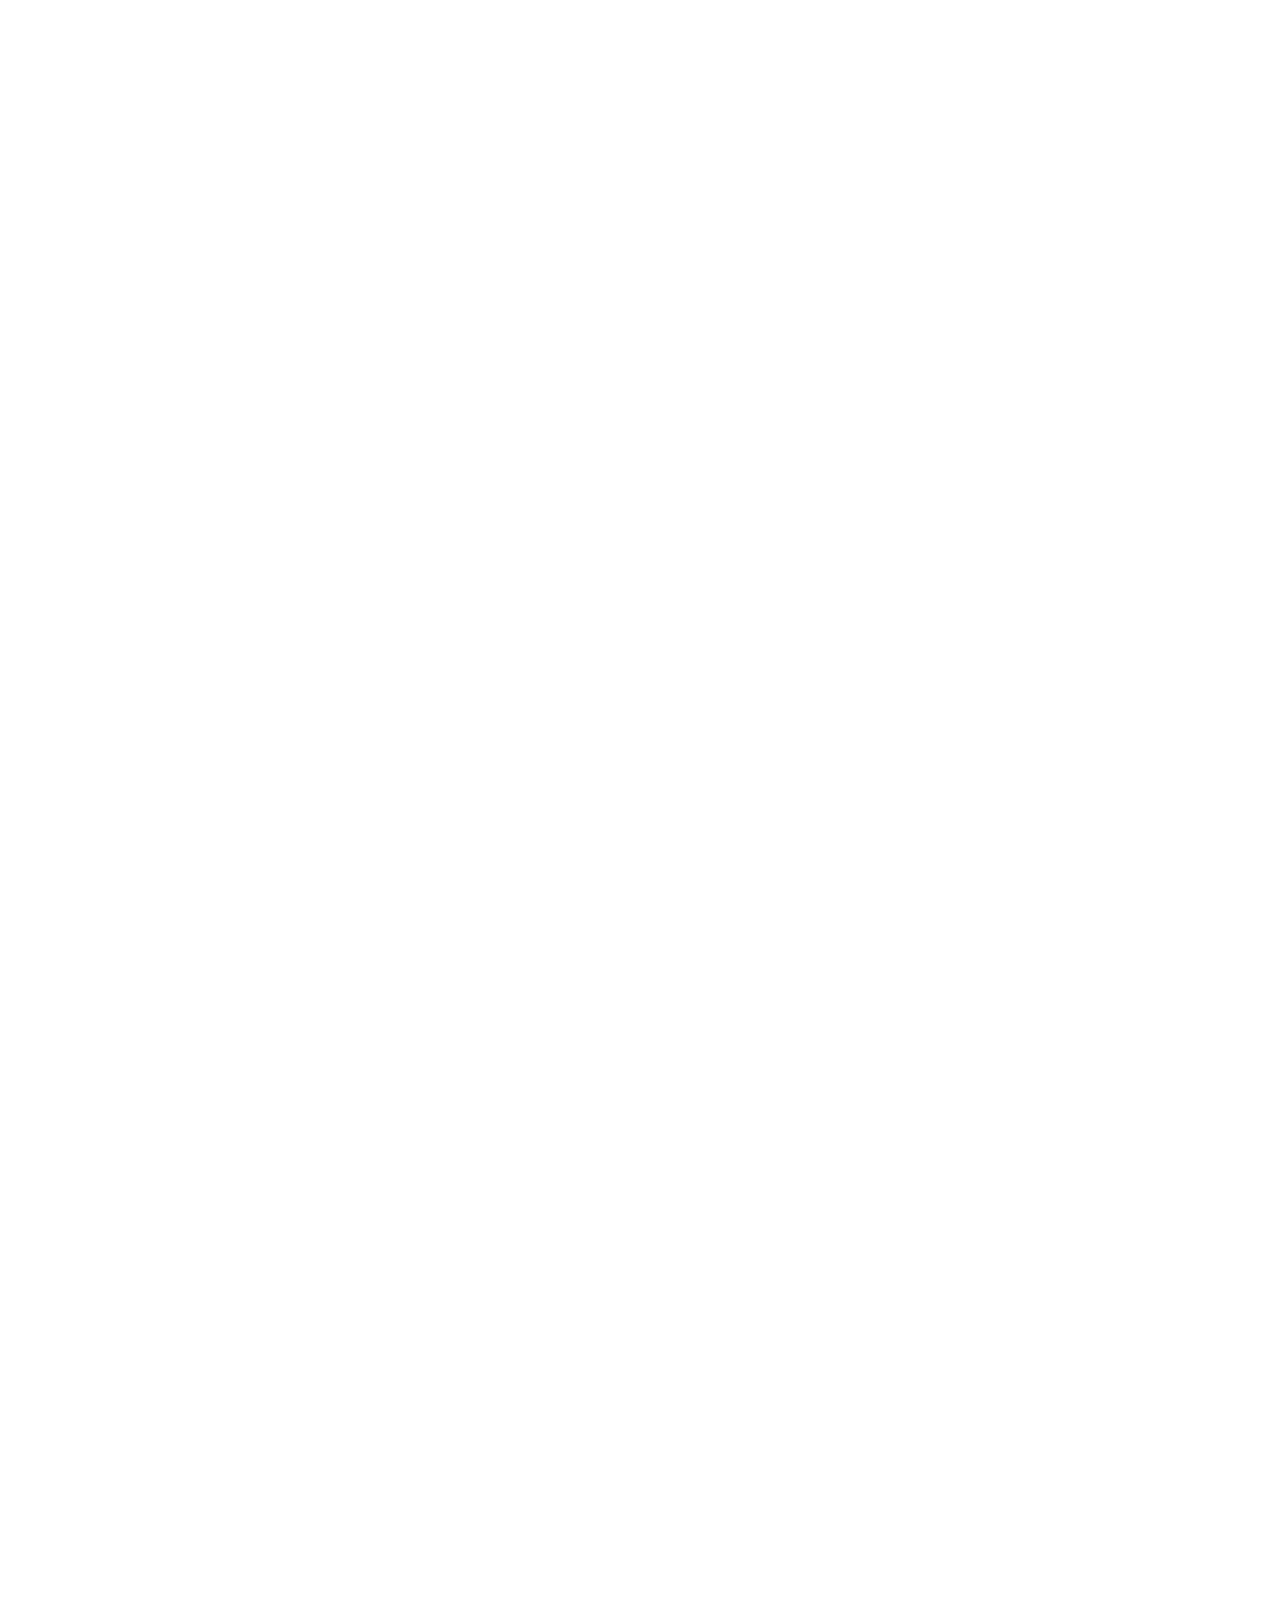
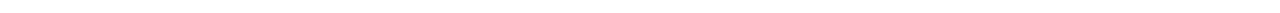
<file: public/soudtrack.html>
<!DOCTYPE html>
<html lang="en">
	<head>
		<meta charset="UTF-8" />
		<meta http-equiv="X-UA-Compatible" content="IE=edge" />
		<meta name="viewport" content="width=device-width, initial-scale=1.0" />
		<title>Document</title>
		<link rel="stylesheet" href="./css/styles.css" />
	</head>
	<body>
		<section id="hero" style="background-image: url('./img/hero-3.jpg')">
			<div class="container">
				<nav class="menu">
					<img src="./img/svg/logo-white.svg" alt="logo" class="brand" />
					<input type="checkbox" id="menu-toggle" />
					<label for="menu-toggle" class="menu-label">
						<svg
							xmlns="http://www.w3.org/2000/svg"
							class="menu-icon"
							fill="none"
							viewBox="0 0 24 24"
							stroke="currentColor"
							stroke-width="2">
							<path stroke-linecap="round" stroke-linejoin="round" d="M4 6h16M4 12h16m-7 6h7" />
						</svg>
					</label>
					<ul class="nav-item">
						<li class="nav-link"><a href="./index.html"> Home</a></li>
						<li class="nav-link"><a href="./character.html"> Character</a></li>
						<li class="nav-link"><a href="#"> Soundtrack</a></li>
					</ul>
				</nav>
				<div class="header">
					<img src="./img/svg/logo-white.svg" alt="" />
					<p>
						Black Clover adalah sebuah seri manga shōnen bergenre fantasi asal Jepang yang ditulis dan
						diilustrasikan oleh Yūki Tabata. Ceritanya mengisahkan tentang seorang anak laki-laki bernama
						Asta yang lahir tanpa kekuatan sihir, suatu fenomena yang tidak normal di dunia tempatnya
						tinggal. Bersama dengan teman-temannya dari Banteng hitam, dia bercita-cita untuk menjadi Kaisar
						sihir.
					</p>
					<a href="#video">Explore</a>
				</div>
				<img src="./img/svg/Asset 50.svg" alt="" class="ornament" style="left: -5em; bottom: -20em" />
				<img src="./img/svg/Asset 55.svg" alt="" class="ornament" style="right: -5em; top: 4em" />
			</div>
		</section>
		<section>
			<div class="container">
				<div class="gallery">
					<div class="card">
						<div class="card-image" style="background-image: url('./img/image-1.jpg')"></div>
					</div>
					<div class="card">
						<div class="card-image" style="background-image: url('./img/image-2.jpg')"></div>
					</div>
				</div>
				<div id="video">
					<h1 class="title">Opening Soundtrack</h1>
					<p class="description">Tomorrow x Together - Everlasting shine</p>
					<iframe
						class="video-frame"
						src="https://www.youtube.com/embed/mcXrLFZBciY"
						title="YouTube video player"
						frameborder="0"></iframe>
					<img src="./img/svg/Asset 51-black.svg" alt="" class="ornament" style="left: -9em; bottom: 0em" />
				</div>
			</div>
		</section>
		<section>
			<div class="container">
				<div id="video">
					<h1 class="title">Ending Soundtrack</h1>
					<p class="description">KAF - Answer</p>
					<iframe
						class="video-frame"
						src="https://www.youtube.com/embed/V0Olmwnnpj8"
						title="YouTube video player"
						frameborder="0"></iframe>
					<img src="./img/svg/Asset 52-black.svg" alt="" class="ornament" style="right: -9em; bottom: 0em" />
				</div>
			</div>
		</section>
		<footer>
			<div class="container">
				<div class="footer">
					<div class="footer-right">
						<img src="./img/svg/logo-white.svg" alt="" class="brand" />
						<p>
							Black Clover adalah sebuah seri manga shōnen bergenre fantasi asal Jepang yang ditulis dan
							diilustrasikan oleh Yūki Tabata. Ceritanya mengisahkan tentang seorang anak laki-laki
							bernama Asta yang lahir tanpa kekuatan sihir, suatu fenomena yang tidak normal di dunia
							tempatnya tinggal.
						</p>
					</div>
					<div class="nav-item">
						<li><p>Navigation</p></li>
						<li class="nav-link"><a href="./index.html">Home</a></li>
						<li class="nav-link"><a href="./character.html">Character</a></li>
						<li class="nav-link"><a href="./soudtrack.html">Soundtrack</a></li>
					</div>
				</div>
			</div>
		</footer>
	</body>
</html>
</file>
<file: public/css/styles.css>
@import url('https://fonts.googleapis.com/css2?family=Caudex:wght@400;700&family=Open+Sans:wght@400;500;700&display=swap');

:root {
	--font-title: 'Caudex', serif;
	--font-body: 'Open Sans', sans-serif;
	--color-black: 9, 5, 20;
	--color-white: 255, 255, 255;
}

html,
body {
	margin: 0;
	padding: 0;
	width: 100%;
	height: 100%;
	font-family: var(--font-body);
	line-height: 2em;
	overflow-x: hidden;
	scroll-behavior: smooth;
}

a {
	text-decoration: none;
}

li {
	list-style: none;
}

.container {
	padding: 1em;
	margin: 0 auto;
	max-width: 1280px;
	position: relative;
}

.menu {
	display: flex;
	flex-wrap: wrap;
	align-items: center;
	justify-content: space-between;
	font-family: var(--font-title);
}

.brand {
	height: 1.5em;
	font-weight: bold;
	color: rgb(var(--color-white));
}

.nav-item {
	margin: 0;
	padding: 0;
	display: flex;
}

.nav-link {
	margin-left: 1em;
}

.nav-link a {
	text-decoration: none;
	color: rgb(var(--color-white));
}

#menu-toggle {
	display: none;
}

.menu-label {
	display: none;
}

#hero {
	min-height: 100vh;
	background-size: cover;
	background-position: center;
	background-color: var(--color-black);
}

.header {
	width: 60%;
	margin-top: 12em;
	font-family: var(--font-body);
	line-height: 2em;
	color: rgb(var(--color-white));
}

.header img {
	width: 80%;
}

.header a {
	font-size: 1em;
	font-family: var(--font-title);
	padding: 0.5em 2em;
	border-width: 1px;
	border-style: solid;
	color: rgb(var(--color-white));
	border-color: rgb(var(--color-white));
	background-color: transparent;
}

.header a:hover {
	cursor: pointer;
	background-color: rgba(var(--color-white), 0.2);
}

.ornament {
	width: 13em;
	z-index: 0;
	opacity: 0.2;
	position: absolute;
}

.gallery {
	position: absolute;
	top: -8em;
	right: 3em;
	display: flex;
}

.gallery .card {
	width: 20em;
	padding: 0.2em;
	margin-left: 1em;
	background-color: rgb(var(--color-white));
}

.card-image {
	aspect-ratio: 16/9;
	background-size: cover;
	background-position: center;
}

.title {
	font-size: 3em;
	font-family: var(--font-title);
}

.description {
	color: rgb(var(--color-black), 0.6);
	margin-bottom: 1em;
}

.video-frame {
	width: 100%;
	aspect-ratio: 16/9;
}

.character-grid {
	display: grid;
	grid-template-columns: repeat(3, 1fr);
	column-gap: 1.5em;
}

.character-card {
	height: 25em;
	display: inline-grid;
	background-size: cover;
	background-position: center;
	background-color: rgb(var(--color-black));
}

.character-card {
	padding: 1em;
	display: flex;
	align-items: flex-end;
}

.content {
	color: rgb(var(--color-white));
}

.content h1 {
	font-family: var(--font-title);
}

.content p {
	font-size: 0.8em;
}

footer {
	width: 100%;
	color: white;
	margin-top: 10em;
	background-color: rgb(var(--color-black));
}

.footer {
	padding: 2em 0;
	display: flex;
	justify-content: space-between;
}

.footer-right {
	width: 30%;
	display: flex;
	flex-direction: column;
	align-items: baseline;
	text-align: justify;
}

.footer .nav-item {
	display: flex;
	flex-direction: column;
	align-items: flex-end;
}

.table {
	width: 100%;
}

.table tr th {
	color: rgb(var(--color-white));
	background: rgb(var(--color-black));
	font-weight: normal;
}

th,
td {
	padding: 0.5em 1em;
	text-align: left;
}

.table tr:hover {
	background-color: #f2f2f2;
}

.table tr:nth-child(even) {
	background-color: #f2f2f2;
}

.quote {
	font-family: var(--font-title);
	text-align: right;
}

@media screen and (max-width: 1000px) {
	.character-grid {
		grid-template-columns: repeat(2, 1fr);
		row-gap: 1.5em;
	}

	.header {
		width: 80%;
	}
}

@media screen and (max-width: 768px) {
	.footer-right {
		width: 100%;
	}

	.footer .nav-item {
		display: none;
	}

	.character-grid {
		grid-template-columns: repeat(1, 1fr);
		row-gap: 1.5em;
	}

	.gallery {
		position: initial;
		display: block;
		margin-top: -8em;
	}

	.gallery .card {
		width: 100%;
		margin-left: 0;
		margin-bottom: 1em;
	}

	.header {
		width: 100%;
	}

	.nav-item {
		width: 100%;
		max-height: 0;
		display: block;
		overflow: hidden;
		-webkit-transition: max-height 0.3s;
		-moz-transition: max-height 0.3s;
		-ms-transition: max-height 0.3s;
		-o-transition: max-height 0.3s;
		transition: max-height 0.3s;
	}

	.nav-link {
		margin: 0;
		margin-top: 1em;
		width: 100%;
	}

	.menu-label {
		display: block;
	}

	.menu-icon {
		height: 1.5em;
		width: 1.5em;
		color: rgb(var(--color-white));
	}

	#menu-toggle:checked ~ .nav-item {
		max-height: 350px;
	}

	.menu-icon i {
		font-size: 1.7em;
	}
}
</file>
